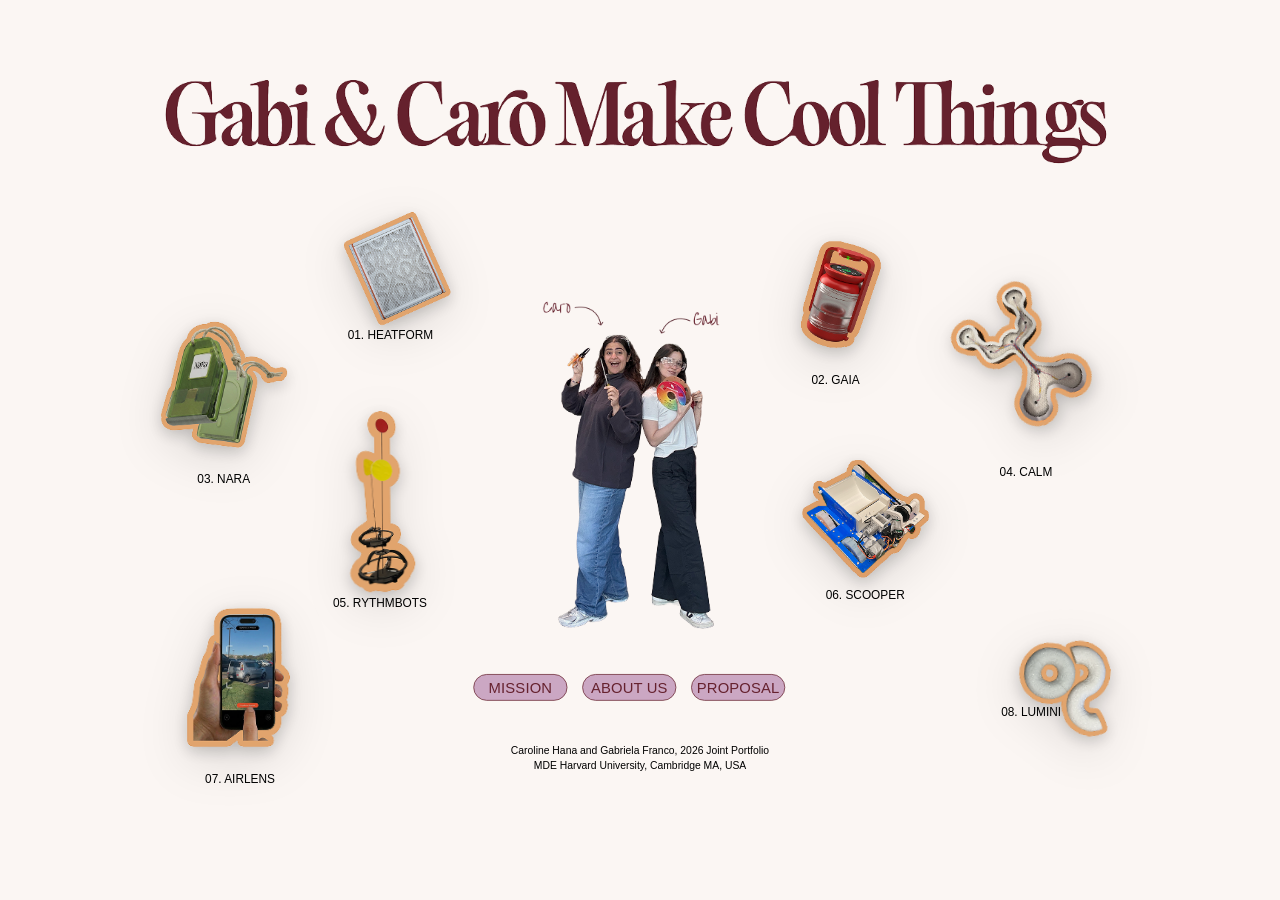
<file: cabi.html>
<!DOCTYPE html>
<html lang="en">
<head>
  <meta charset="UTF-8">
  <meta name="viewport" content="width=device-width, initial-scale=1.0">
  <title>Gabi &amp; Car&#x14d; Make Cool Things</title>
  <link rel="stylesheet" href="cabi.css">
  <link href="https://fonts.googleapis.com/css2?family=Playfair+Display:ital,wght@0,400;0,700;1,400&display=swap" rel="stylesheet">
</head>
<body>
<div id="root">
<div id="scene">

  <!-- ══════════════════════════════════════════════
       MAIN PAGE
       ══════════════════════════════════════════════ -->
  <div class="canvas">

    <img src="assets/Title.png" alt="Gabi &amp; Car&#x14d; Make Cool Things" class="el title-img">
    <img src="assets/cabi_main.png" alt="Gabi and Caro" class="el cabi-main">
    <img src="assets/Caro_NameTag.png" alt="Caro" class="el caro-nametag">
    <img src="assets/Gabi_NameTag.png" alt="Gabi" class="el gabi-nametag">

    <a href="#" class="el img-link img-01" data-project="01"><img src="projects/icons/01.digiprod 3.png"    alt="Heatform"></a>
    <a href="#" class="el img-link img-02" data-project="02"><img src="projects/icons/02.Gaia 2.png"        alt="Gaia"></a>
    <a href="#" class="el img-link img-03" data-project="03"><img src="projects/icons/03.Nara 4.png"        alt="Nara"></a>
    <a href="#" class="el img-link img-04" data-project="04"><img src="projects/icons/04.calm 3.png"        alt="Calm"></a>
    <a href="#" class="el img-link img-05" data-project="05"><img src="projects/icons/05.RythmbBots 2.png"  alt="Rythmbots"></a>
    <a href="#" class="el img-link img-06" data-project="06"><img src="projects/icons/06.scooper 1.png"     alt="Scooper"></a>
    <a href="#" class="el img-link img-07" data-project="07"><img src="projects/icons/07.airlens 1.png"     alt="Airlens"></a>
    <a href="#" class="el img-link img-08" data-project="08"><img src="projects/icons/08.flashlight 1.png"  alt="Lumini"></a>

    <span class="el label lbl-01">01. HEATFORM</span>
    <span class="el label lbl-02">02. GAIA</span>
    <span class="el label lbl-03">03. NARA</span>
    <span class="el label lbl-04">04. CALM</span>
    <span class="el label lbl-05">05. RYTHMBOTS</span>
    <span class="el label lbl-06">06. SCOOPER</span>
    <span class="el label lbl-07">07. AIRLENS</span>
    <span class="el label lbl-08">08. LUMINI</span>

    <!-- Nav buttons -->
    <div class="nav-buttons el">
      <button class="nav-btn" id="btn-mission"><div class="btn-gradient"></div><span>MISSION</span></button>
      <button class="nav-btn" id="btn-about"><div class="btn-gradient"></div><span>ABOUT US</span></button>
      <button class="nav-btn" id="btn-proposal"><div class="btn-gradient"></div><span>PROPOSAL</span></button>
    </div>

    <!-- Footer — landing page only -->
    <p class="main-footer">Caroline Hana and Gabriela Franco, 2026 Joint Portfolio<br>MDE Harvard University, Cambridge MA, USA</p>

  </div><!-- /.canvas -->


  <!-- ══════════════════════════════════════════════
       SECTION PAGE — About Us / Mission / Proposal
       ══════════════════════════════════════════════ -->
  <div id="page-section">

    <!-- Title fades in -->
    <img src="assets/Title.png" alt="Gabi &amp; Car&#x14d; Make Cool Things" class="sec-title">

    <!-- cabi_main slides from canvas-centre (725px) → left (94px) -->
    <img src="assets/cabi_main.png" alt="Gabi and Caro" id="sec-cabi-main">
    <img src="assets/Caro_NameTag.png" alt="Caro" class="sec-nametag caro-tag">
    <img src="assets/Gabi_NameTag.png" alt="Gabi" class="sec-nametag gabi-tag">

    <!-- Section heading -->
    <div id="sec-heading">Our Mission</div>

    <!-- Text column (right side) — scrolls behind glass bar -->
    <div id="sec-text-container">
      <div id="sec-text"></div>
    </div>

    <!-- Gradient fade into glass panel -->
    <div class="text-fade-mask" id="text-fade"></div>

    <!-- Glass panel — nav buttons + back button, centred under text column -->
    <div id="sec-bottom-bar">
      <div class="sec-nav-row">
        <button class="nav-btn" id="sec-btn-mission"><div class="btn-gradient"></div><span>MISSION</span></button>
        <button class="nav-btn" id="sec-btn-about"><div class="btn-gradient"></div><span>ABOUT US</span></button>
        <button class="nav-btn" id="sec-btn-proposal"><div class="btn-gradient"></div><span>PROPOSAL</span></button>
      </div>
      <div id="btn-back">
        <span class="back-arrow">&#x2190;</span>
        <span>BACK TO MAIN PAGE</span>
      </div>
    </div>

  </div><!-- /#page-section -->

</div><!-- /scene -->
</div><!-- /root -->


<!-- ══════════════════════════════════════════════
     PROJECT MODAL — outside #scene so position:fixed
     covers the full viewport correctly
     ══════════════════════════════════════════════ -->
<div class="modal-overlay" id="projectModal">
  <div class="modal-box">

    <button class="modal-close" id="modalClose" aria-label="Close">&#x2715;</button>

    <!-- Peach-tinted inner area holds all project content -->
    <div id="modal-inner">

      <!-- Project number + name — top right -->
      <div class="modal-title-area">
        <div class="modal-num"  id="modalNum">01.</div>
        <div class="modal-name" id="modalName">HEATFORM</div>
      </div>

      <!-- Three-column carousel: prev-stack | featured | next-stack -->
      <div id="carousel-row">
        <div id="card-stack-left"></div>
        <div id="card-featured-slot"></div>
        <div id="card-stack-right"></div>
      </div>

      <!-- Per-photo caption, centred under the featured image -->
      <div id="modal-caption"></div>

      <!-- Subtle dot scroller — position indicator -->
      <div id="carousel-dots"></div>

      <!-- Overall project description — bottom right -->
      <p class="modal-desc" id="modalDesc"></p>

    </div><!-- /#modal-inner -->

  </div>
</div><!-- /.modal-overlay -->


  <script>
  /* ── Viewport scaling ──────────────────────────────── */
  (function () {
    function scaleScene() {
      var scene = document.getElementById('scene');
      var sw = window.innerWidth, sh = window.innerHeight;
      var scale = Math.min(sw / 1728, sh / 1117);
      var ox = (sw - 1728 * scale) / 2;
      var oy = (sh - 1117 * scale) / 2;
      scene.style.transform = 'translate(' + ox + 'px,' + oy + 'px) scale(' + scale + ')';
    }
    window.addEventListener('resize', scaleScene);
    scaleScene();
  }());

  /* ── App ─────────────────────────────────────────── */
  (function () {
    'use strict';

    /* ── Section page content ────────────────────────────── */
    var CONTENT = {
      about: {
        heading: 'Our Story',
        text: 'We are currently pursuing the joint Master in Design Engineering program between the Harvard Graduate School of Design and the Harvard John A. Paulson School of Engineering and Applied Sciences, where we first met and quickly connected through a shared interest in experimental technology, creative hardware, and hands-on making. Our collaboration grew from a mutual curiosity for how electronics, fabrication, and speculative design can expand creative practice and make technology feel more tangible, playful, and human.\n\nComing from distinct but complementary backgrounds, we bring different perspectives into the same creative process. Caro’s expertise in hardware, embedded systems, and interactive prototyping intersects with Gabi’s background in design, linguistics, spatial storytelling, and manufacturing. Together, we combine technical experimentation with design-driven thinking, developing projects that merge robotics, wearables, physical computing, and speculative objects.\n\nOur process is grounded in rapid prototyping, iterative fabrication, and a shared enthusiasm for demystifying hardware. We approach technology not only as a functional tool, but also as a creative medium for storytelling, interaction, and exploration.\n\nOur Mission\n\nWe believe technology should be approachable, expressive, and fun. In a culture increasingly centered around optimization and productivity, we are interested in reclaiming experimentation, play, and creativity as equally valuable ways of engaging with hardware and computational tools. Through speculative objects, wearables, robotics, and DIY electronics, we aim to create projects that invite curiosity rather than intimidation.\n\nAs women working across engineering, design, and fabrication, we are also invested in challenging the misconception that technical rigor and aesthetics exist in opposition. Too often, engineering and creative practice are treated as separate worlds, when in reality the most meaningful work often emerges through their intersection. By openly sharing our process, documentation, and knowledge, we hope to encourage more people, especially women, to explore creative technology for themselves.'
      },
      mission: {
        heading: 'Our Mission',
        text: 'We believe technology should be approachable, expressive, and fun. In a culture increasingly centered around optimization and productivity, we are interested in reclaiming experimentation, play, and creativity as equally valuable ways of engaging with hardware and computational tools. Through speculative objects, wearables, robotics, and DIY electronics, we aim to create projects that invite curiosity rather than intimidation.\n\nAs women working across engineering, design, and fabrication, we are also invested in challenging the misconception that technical rigor and aesthetics exist in opposition. Too often, engineering and creative practice are treated as separate worlds, when in reality the most meaningful work often emerges through their intersection. By openly sharing our process, documentation, and knowledge, we hope to encourage more people, especially women, to explore creative technology for themselves and to see hardware not only as a tool for productivity, but also as a medium for expression, storytelling, and play.'
      },
      proposal: {
        heading: 'Our Proposal',
        text: 'Coming soon — stay tuned for our proposal.'
      }
    };

    /* ── Project data ─────────────────────────────────────── */
    var PROJECTS = [
      {
        key: '01', num: '01.', name: 'HEATFORM',
        photos: ['assets/placeholder.JPG', 'assets/placeholder2.JPG', 'assets/placeholder.JPG', 'assets/placeholder2.JPG', 'assets/placeholder.JPG'],
        desc: 'Placeholder — A project exploring the intersection of heat and form. Details about concept, materials, and process will live here.'
      },
      {
        key: '02', num: '02.', name: 'GAIA',
        photos: ['assets/placeholder.JPG', 'assets/placeholder2.JPG', 'assets/placeholder.JPG', 'assets/placeholder2.JPG', 'assets/placeholder.JPG'],
        desc: 'Placeholder — An investigation into natural systems and ecological design. The full project write-up will appear here.'
      },
      {
        key: '03', num: '03.', name: 'NARA',
        photos: [
          'projects/03-nara/ph.png',
          'projects/03-nara/DSCF0893 1.png',
          'projects/03-nara/DSCF0894 2.png',
          'projects/03-nara/F89D059A-4E1D-47B9-A9F5-F217437AB6A6.MP4',
          'projects/03-nara/Copy of exploded-view.gif',
          'projects/03-nara/Frame.png',
          'projects/03-nara/IMG_1681 2.png'
        ],
        captions: [
          'IMG.1., FORM FACTOR EXPLORATION AND LANGUAGE/IMAGE SELECTION SPREAD',
          'IMG.2., NARA PROTOTYPE 1. E-INK DISPLAY, BUTTONS AND ROTATING SCROLL',
          'IMG.3., NARA PROTOTYPE 1. "BEHIND THE SCENES" ELECTRONICS',
          'VID.1., NARA PCB BOARD TEST. PRESS PLAY',
          'IMG.4., NARA FINAL HARDWARE STACK., EXPLODED VIEW DIAGRAM',
          'IMG.5., NARA PCB INTEGRATED FORM FACTOR EXPLORATION., 3D PRINTED RESIN',
          'IMG.6., NARA CUSTOM DESIGNED PCB'
        ],
        desc: 'A study in human-machine interaction and digital companionship. NARA is a handheld device featuring an e-ink display, custom PCB, and rotating scroll wheel for navigating curated text and image content.'
      },
      {
        key: '04', num: '04.', name: 'CALM',
        photos: ['assets/placeholder.JPG', 'assets/placeholder2.JPG', 'assets/placeholder.JPG', 'assets/placeholder2.JPG', 'assets/placeholder.JPG'],
        desc: 'Placeholder — Designing for stillness and intentional pause in a fast-paced world. Write-up to follow.'
      },
      {
        key: '05', num: '05.', name: 'RYTHMBOTS',
        photos: ['assets/placeholder.JPG', 'assets/placeholder2.JPG', 'assets/placeholder.JPG', 'assets/placeholder2.JPG', 'assets/placeholder.JPG'],
        desc: 'Placeholder — A robotic music-making project exploring rhythm, motion, and sound. Full write-up coming soon.'
      },
      {
        key: '06', num: '06.', name: 'SCOOPER',
        photos: ['assets/placeholder.JPG', 'assets/placeholder2.JPG', 'assets/placeholder.JPG', 'assets/placeholder2.JPG', 'assets/placeholder.JPG'],
        desc: 'Placeholder — A mechanical design project with a focus on precision and playfulness. More to come.'
      },
      {
        key: '07', num: '07.', name: 'AIRLENS',
        photos: ['assets/placeholder.JPG', 'assets/placeholder2.JPG', 'assets/placeholder.JPG', 'assets/placeholder2.JPG', 'assets/placeholder.JPG'],
        desc: 'Placeholder — A wearable optics project blending augmented vision with speculative design. Details ahead.'
      },
      {
        key: '08', num: '08.', name: 'LUMINI',
        photos: ['assets/placeholder.JPG', 'assets/placeholder2.JPG', 'assets/placeholder.JPG', 'assets/placeholder2.JPG', 'assets/placeholder.JPG'],
        desc: 'Placeholder — Exploring soft light and material texture in an everyday object. Full details ahead.'
      }
    ];

    var MAX_STACK_SHOW  = 5;    /* cards visible per side */
    var STACK_OFFSET    = 40;   /* px offset matching Figma fan-deck spacing */
    var currentPhotos   = [];
    var currentCaptions = [];

    /* ── Carousel state ───────────────────────────────────── */
    var featuredIdx     = 0;
    var isAnimating     = false;
    var wheelAccum      = 0;
    var wheelResetTimer = null;

    /* ── Focus-card state ─────────────────────────────────── */
    var focusCardEl   = null;   /* the floating .card-focus element */
    var focusDimmerEl = null;   /* the .card-focus-dimmer element   */
    var collapseCard  = null;   /* collapse function while expanded  */


    /* ── DOM helpers ──────────────────────────────────────── */
    function $id(id) { return document.getElementById(id); }

    /* ── Media type helpers ──────────────────────────────── */
    function isVideo(src) {
      return /\.(mp4|webm|ogg|mov)$/i.test(src);
    }
    function isGif(src) {
      return /\.gif$/i.test(src);
    }

    /* ── Build stack card media element ─────────────────── */
    function makeMediaEl(src, featured) {
      if (isVideo(src)) {
        var vid = document.createElement('video');
        vid.src = src;
        if (featured) {
          vid.controls = true;
        } else {
          vid.muted = true;
          vid.loop  = true;
          vid.setAttribute('playsinline', '');
        }
        vid.style.cssText = 'display:block;width:100%;height:100%;object-fit:cover;';
        return vid;
      } else {
        var img = document.createElement('img');
        img.src = src;
        img.alt = '';
        return img;
      }
    }

    /* ── Build carousel: left-stack | featured | right-stack ── */
    function buildDeck() {
      var n = currentPhotos.length;
      if (n === 0) return;

      /* ── 1. Featured photo (flat, centred) ──────────────── */
      var slot = $id('card-featured-slot');
      slot.innerHTML = '';
      var fc = document.createElement('div');
      var featuredSrc = currentPhotos[featuredIdx];
      fc.className = 'card-featured' + (isGif(featuredSrc) ? ' featured-gif' : '');
      var fMedia = makeMediaEl(featuredSrc, true);
      fc.appendChild(fMedia);
      if (!isVideo(featuredSrc)) {
        fc.addEventListener('click', function (e) {
          e.stopPropagation();
          expandCard(fc, featuredSrc);
        });
      }
      slot.appendChild(fc);

      /* ── 2. Per-photo caption ────────────────────────────── */
      $id('modal-caption').textContent =
        (currentCaptions && currentCaptions[featuredIdx]) || '';

      /* ── 3. Dot scroller ─────────────────────────────────── */
      var dotsEl = $id('carousel-dots');
      dotsEl.innerHTML = '';
      for (var d = 0; d < n; d++) {
        (function (dIdx) {
          var dot = document.createElement('div');
          dot.className = 'carousel-dot' + (dIdx === featuredIdx ? ' active' : '');
          dot.addEventListener('click', function (e) {
            e.stopPropagation();
            if (!isAnimating && !focusCardEl) { featuredIdx = dIdx; buildDeck(); }
          });
          dotsEl.appendChild(dot);
        })(d);
      }

      /* ── 4. Right stack — NEXT photos only (no wrap).
         Front card at left:0, fans right. */
      var rightEl = $id('card-stack-right');
      rightEl.innerHTML = '';
      for (var r = 1; featuredIdx + r < n && (r - 1) < MAX_STACK_SHOW; r++) {
        (function (pIdx, pos) {
          var card = document.createElement('div');
          card.className = 'stack-card';
          card.style.left    = (pos * STACK_OFFSET) + 'px';
          card.style.zIndex  = MAX_STACK_SHOW - pos;
          card.style.opacity = 0.8;
          var media = makeMediaEl(currentPhotos[pIdx], false);
          card.appendChild(media);
          if (isVideo(currentPhotos[pIdx])) {
            var ov = document.createElement('div');
            ov.className = 'stack-video-overlay';
            ov.textContent = '▶';
            card.appendChild(ov);
          }
          card.addEventListener('click', function (e) {
            e.stopPropagation();
            if (!isAnimating && !focusCardEl) { featuredIdx = pIdx; buildDeck(); }
          });
          rightEl.appendChild(card);
        }(featuredIdx + r, r - 1));
      }

      /* ── 5. Left stack — PREVIOUS photos only (no wrap).
         Starts empty at index 0; builds as user scrolls forward.
         Most-recent (pos=0) sits at BACK; older cards layer in front. */
      var leftEl = $id('card-stack-left');
      leftEl.innerHTML = '';
      for (var l = 1; l <= featuredIdx && (l - 1) < MAX_STACK_SHOW; l++) {
        (function (pIdx, pos) {
          var card = document.createElement('div');
          card.className = 'stack-card';
          card.style.right   = (pos * STACK_OFFSET) + 'px';
          card.style.zIndex  = pos + 1;   /* pos=0 → back, pos=4 → front */
          card.style.opacity = 0.8;
          var media = makeMediaEl(currentPhotos[pIdx], false);
          card.appendChild(media);
          if (isVideo(currentPhotos[pIdx])) {
            var ov = document.createElement('div');
            ov.className = 'stack-video-overlay';
            ov.textContent = '▶';
            card.appendChild(ov);
          }
          card.addEventListener('click', function (e) {
            e.stopPropagation();
            if (!isAnimating && !focusCardEl) { featuredIdx = pIdx; buildDeck(); }
          });
          leftEl.appendChild(card);
        }(featuredIdx - l, l - 1));
      }
    }

    /* ── Carousel navigation ──────────────────────────────── */
    function advance() {
      if (isAnimating || focusCardEl) return;
      isAnimating = true;
      featuredIdx = (featuredIdx + 1) % currentPhotos.length;
      buildDeck();
      setTimeout(function () { isAnimating = false; }, 260);
    }
    function retreat() {
      if (isAnimating || focusCardEl) return;
      isAnimating = true;
      featuredIdx = (featuredIdx - 1 + currentPhotos.length) % currentPhotos.length;
      buildDeck();
      setTimeout(function () { isAnimating = false; }, 260);
    }

    /* ── Wheel handler: snap-scroll drives the carousel ────── */
    function handleCarouselWheel(e) {
      e.preventDefault();
      /* prefer horizontal delta, fall back to vertical */
      var delta = Math.abs(e.deltaX) > Math.abs(e.deltaY) ? e.deltaX : e.deltaY;
      wheelAccum += delta;
      /* reset accumulator if the gesture stalls */
      clearTimeout(wheelResetTimer);
      wheelResetTimer = setTimeout(function () { wheelAccum = 0; }, 400);
      /* snap threshold: 40 px — fires once per deliberate flick */
      if (wheelAccum >= 40)  { wheelAccum = 0; advance(); }
      else if (wheelAccum <= -40) { wheelAccum = 0; retreat(); }
    }

    /* ── Update modal text ────────────────────────────────── */
    function setInfo(proj) {
      $id('modalNum').textContent  = proj.num;
      $id('modalName').textContent = proj.name;
      $id('modalDesc').textContent = proj.desc;
    }

    /* ── Expand card to flat centered view ────────────────── */
    /*
     * Strategy: append a fresh .card-focus to <body> (outside all
     * 3D transform contexts) so position:fixed works against the
     * true viewport. Seed it at the card's current bounding rect,
     * then animate to center + flat + large.
     */
    function expandCard(cardEl, imgSrc) {
      if (focusCardEl) return;   /* already expanded */

      var rect  = cardEl.getBoundingClientRect();
      var EASE  = 'cubic-bezier(0.25, 0.46, 0.45, 0.94)';

      /* 1 — dimmer */
      focusDimmerEl = document.createElement('div');
      focusDimmerEl.className = 'card-focus-dimmer';
      document.body.appendChild(focusDimmerEl);
      void focusDimmerEl.offsetHeight;      /* force reflow before class add */
      focusDimmerEl.classList.add('active');

      /* 2 — focus card seeded at card's screen position */
      focusCardEl = document.createElement('div');
      focusCardEl.className = 'card-focus';
      focusCardEl.style.left   = rect.left   + 'px';
      focusCardEl.style.top    = rect.top    + 'px';
      focusCardEl.style.width  = rect.width  + 'px';
      focusCardEl.style.height = rect.height + 'px';

      var mediaEl;
      if (isVideo(imgSrc)) {
        mediaEl = document.createElement('video');
        mediaEl.src = imgSrc;
        mediaEl.controls = true;
        mediaEl.style.cssText = 'display:block;width:100%;height:100%;object-fit:cover;';
      } else {
        mediaEl = document.createElement('img');
        mediaEl.src = imgSrc;
      }
      focusCardEl.appendChild(mediaEl);
      document.body.appendChild(focusCardEl);

      /* 3 — next two frames: paint first, then start transition */
      requestAnimationFrame(function () {
        requestAnimationFrame(function () {
          var vw = window.innerWidth;
          var vh = window.innerHeight;
          var tw = Math.min(vw * 0.82, 900);
          var th = Math.min(vh * 0.82, 660);
          focusCardEl.style.transition = [
            'left 0.44s '          + EASE,
            'top 0.44s '           + EASE,
            'width 0.44s '         + EASE,
            'height 0.44s '        + EASE,
            'border-radius 0.44s ease'
          ].join(', ');
          focusCardEl.style.left         = ((vw - tw) / 2) + 'px';
          focusCardEl.style.top          = ((vh - th) / 2) + 'px';
          focusCardEl.style.width        = tw + 'px';
          focusCardEl.style.height       = th + 'px';
          focusCardEl.style.borderRadius = '22px';
        });
      });

      /* 4 — collapse function: animate back to original rect */
      collapseCard = function () {
        var fc = focusCardEl;
        var fd = focusDimmerEl;
        focusCardEl  = null;
        focusDimmerEl = null;
        collapseCard  = null;

        fc.style.transition = [
          'left 0.32s '          + EASE,
          'top 0.32s '           + EASE,
          'width 0.32s '         + EASE,
          'height 0.32s '        + EASE,
          'border-radius 0.32s ease'
        ].join(', ');
        fc.style.left         = rect.left   + 'px';
        fc.style.top          = rect.top    + 'px';
        fc.style.width        = rect.width  + 'px';
        fc.style.height       = rect.height + 'px';
        fc.style.borderRadius = '12px';
        fd.classList.remove('active');

        setTimeout(function () {
          if (fc.parentNode) fc.parentNode.removeChild(fc);
          if (fd.parentNode) fd.parentNode.removeChild(fd);
        }, 360);
      };

      focusCardEl.addEventListener('click',   collapseCard);
      focusDimmerEl.addEventListener('click', collapseCard);
    }

    /* ── Open modal ───────────────────────────────────────── */
    function openModal(key) {
      var proj = PROJECTS.find(function (p) { return p.key === key; });
      if (!proj) return;
      currentPhotos   = proj.photos;
      currentCaptions = proj.captions || [];
      featuredIdx     = 0;
      isAnimating     = false;
      wheelAccum      = 0;
      buildDeck();
      setInfo(proj);
      $id('projectModal').classList.add('active');
    }

    /* ── Close modal ──────────────────────────────────────── */
    function closeModal() {
      if (collapseCard) collapseCard();   /* tear down any open focus card */
      isAnimating = false;
      wheelAccum  = 0;
      $id('projectModal').classList.remove('active');
    }

    /* ── Section page functions ───────────────────────────── */
    function goToSection(key) {
      var data = CONTENT[key];
      $id('sec-heading').textContent       = data.heading;
      $id('sec-text').textContent          = data.text;
      $id('sec-text-container').scrollTop  = 0;
      $id('text-fade').style.opacity       = '1';

      ['btn', 'sec-btn'].forEach(function (prefix) {
        ['about', 'mission', 'proposal'].forEach(function (k) {
          var btn = $id(prefix + '-' + k);
          if (btn) btn.classList.toggle('active', k === key);
        });
      });

      $id('page-section').classList.add('active');
    }

    function backToProjects() {
      document.querySelectorAll('.nav-btn').forEach(function (b) {
        b.classList.remove('active');
      });
      $id('page-section').classList.remove('active');
    }

    /* ── Wire up events ───────────────────────────────────── */
    document.addEventListener('DOMContentLoaded', function () {

      /* project thumbnails on main canvas */
      document.querySelectorAll('.img-link[data-project]').forEach(function (link) {
        link.addEventListener('click', function (e) {
          e.preventDefault();
          openModal(link.dataset.project);
        });
      });

      /* close button */
      $id('modalClose').addEventListener('click', closeModal);

      /* click on dark overlay → close modal */
      $id('projectModal').addEventListener('click', function (e) {
        if (e.target === $id('projectModal')) closeModal();
      });

      /* nav buttons — canvas bar + section bar */
      ['about', 'mission', 'proposal'].forEach(function (key) {
        var btn    = $id('btn-' + key);
        var secBtn = $id('sec-btn-' + key);
        if (btn)    btn.addEventListener('click',    function () { goToSection(key); });
        if (secBtn) secBtn.addEventListener('click', function () { goToSection(key); });
      });

      /* back button */
      $id('btn-back').addEventListener('click', backToProjects);

      /* scroll → update bottom fade mask */
      $id('sec-text-container').addEventListener('scroll', function () {
        var c = $id('sec-text-container');
        var atBottom = c.scrollTop + c.clientHeight >= c.scrollHeight - 10;
        $id('text-fade').style.opacity = atBottom ? '0' : '1';
      });

      /* Escape: collapse focus card → close modal → close section */
      document.addEventListener('keydown', function (e) {
        if (e.key !== 'Escape') return;
        if (collapseCard) {
          collapseCard();
        } else if ($id('projectModal').classList.contains('active')) {
          closeModal();
        } else {
          backToProjects();
        }
      });

      /* Wheel on modal → drive carousel (left/right scroll) */
      $id('projectModal').addEventListener('wheel', handleCarouselWheel, { passive: false });
    });

  }());
  </script>

</body>
</html>
</file>
<file: cabi.css>
/* ═══════════════════════════════════════════════════════
   Gabi & Carō — Projects Portfolio
   Design canvas: 1728 × 1117 px
   scaleScene() in JS scales to fit any viewport.
   ═══════════════════════════════════════════════════════ */

:root {
  --burgundy: #66222F;
  --mauve:    #CBA7C3;
  --peach:    #E1A46D;
  --cream:    #FBF6F3;
  --w: 1728px;
  --h: 1117px;
}

*, *::before, *::after { margin:0; padding:0; box-sizing:border-box; }

html, body {
  width:100%; height:100%;
  overflow:hidden;
  background:var(--cream);
  font-family:'Helvetica Neue',Helvetica,Arial,sans-serif;
}

/* ────────────────────────────────────────────────────────
   VIEWPORT SCALE WRAPPER
   scaleScene() sets transform: translate(ox,oy) scale(s)
   on #scene so the 1728×1117 canvas always fits in view.
   ──────────────────────────────────────────────────────── */

#root {
  position:fixed;
  top:0; left:0;
  width:100%; height:100%;
  overflow:hidden;
}

#scene {
  position:absolute;
  width:var(--w); height:var(--h);
  background:var(--cream);
  transform-origin:top left;
  overflow:hidden;
}

/* ────────────────────────────────────────────────────────
   MAIN CANVAS
   ──────────────────────────────────────────────────────── */

.canvas {
  position:absolute;
  inset:0;
  width:var(--w); height:var(--h);
}

.el { position:absolute; }

/* Title: 1297×139 px  left:215  top:46 */
.title-img {
  width:1297px; height:auto;
  left:215px; top:46px;
  mix-blend-mode:multiply;
}

/* Central photo: 279×476 px  left:725  top:366 */
.cabi-main {
  width:279px; height:auto;
  left:725px; top:366px;
  mix-blend-mode:multiply;
}

/* Name tags */
.caro-nametag { width:84px;  height:auto; left:733px; top:345px; mix-blend-mode:multiply; }
.gabi-nametag { width:82px;  height:auto; left:889px; top:362px; mix-blend-mode:multiply; }

/* ── Project image links ──────────────────────────── */

.img-link { display:block; cursor:pointer; }
.img-link img {
  display:block; width:100%; height:100%;
  object-fit:contain;
  mix-blend-mode:multiply;      /* removes white bg on cream canvas */
  /* two-layer shadow: close crisp layer + wide soft layer = elevation feel */
  filter:
    drop-shadow(0  6px  10px rgba(0,0,0,0.18))
    drop-shadow(0 16px  32px rgba(0,0,0,0.12));
  transition:transform 0.2s ease;
}
.img-link:hover img { transform:scale(1.1); }

/* Positions mirror the Click_Projects Menu reference exactly */

/* 01 HEATFORM  116×125 px  left:469  top:258  rot:-20.53° */
.img-01 { width:196px; height:205px; left:439px;  top:210px; transform:rotate(0); }
/* 02 GAIA      154×193 px  left:1051 top:252 */
.img-02 { width:154px; height:193px; left:1051px; top:252px; }
/* 03 NARA      217×218 px  left:194  top:359  rot:16.53° */
.img-03 { width:217px; height:218px; left:194px;  top:359px; transform:rotate(0); }
/* 04 CALM      245×273 px  left:1263 top:295  rot:-24.04° */
.img-04 { width:245px; height:273px; left:1263px; top:295px; transform:rotate(-24.04deg); }
/* 05 RYTHMBOTS  80×236 px  left:473  top:510  rot:-0.47° */
.img-05 { width:150px;  height:306px; left:433px;  top:475px; transform:rotate(-0.47deg); }
/* 06 SCOOPER   189×175 px  left:1074 top:559 */
.img-06 { width:189px; height:175px; left:1074px; top:559px; }
/* 07 AIRLENS   235×248 px  left:207  top:735  rot:-16.8° */
.img-07 { width:235px; height:248px; left:207px;  top:735px; transform:rotate(0); }
/* 08 LUMINI    239×240 px  left:1273 top:753  rot:35.29° */
.img-08 { width:239px; height:240px; left:1333px; top:753px; transform:rotate(5.29deg); }

/* ── Floating animation ───────────────────────────
   Uses the standalone `translate` CSS property so it
   composes with each image's `transform:rotate()` —
   no rotation is lost. Staggered durations + negative
   delays so every image bobs at its own pace.
   ─────────────────────────────────────────────────── */
@keyframes float-img {
  0%, 100% { translate: 0    0px; }
  50%       { translate: 0 -10px; }
}

.img-01 { animation: float-img 3.4s ease-in-out infinite  0.0s; }
.img-02 { animation: float-img 3.8s ease-in-out infinite -0.7s; }
.img-03 { animation: float-img 3.2s ease-in-out infinite -1.5s; }
.img-04 { animation: float-img 4.0s ease-in-out infinite -0.3s; }
.img-05 { animation: float-img 3.6s ease-in-out infinite -2.0s; }
.img-06 { animation: float-img 3.4s ease-in-out infinite -1.2s; }
.img-07 { animation: float-img 3.8s ease-in-out infinite -2.5s; }
.img-08 { animation: float-img 3.2s ease-in-out infinite -0.8s; }

/* ── Labels ──────────────────────────────────────── */

.label {
  font-family:'Helvetica Neue',Helvetica,Arial,sans-serif;
  font-weight:200; font-size:16px;
  line-height:1; text-align:center;
  color:#000; white-space:nowrap;
  transform:translateX(-50%);   /* left value = horizontal centre of label */
  pointer-events:none;
}

/* Label centres aligned to match reference layout */
.lbl-01 { left:527px;  top:395px; }   /* below HEATFORM   */
.lbl-02 { left:1128px; top:457px; }   /* below GAIA       */
.lbl-03 { left:302px;  top:590px; }   /* below NARA       */
.lbl-04 { left:1385px; top:580px; }   /* below CALM       */
.lbl-05 { left:513px;  top:758px; }   /* below RYTHMBOTS  */
.lbl-06 { left:1168px; top:746px; }   /* below SCOOPER    */
.lbl-07 { left:324px;  top:995px; }   /* below AIRLENS    */
.lbl-08 { left:1392px; top:905px; }   /* below LUMINI     */

/* ── Landing-page footer (main page only) ─────────── */

.main-footer {
  position:absolute;
  left:50%; transform:translateX(-50%);
  top:955px;
  font-size:14px; font-weight:100;
  text-align:center; color:#000;
  white-space:nowrap; line-height:1.4;
}

/* ────────────────────────────────────────────────────────
   NAV BUTTONS  (shared rules; position set per context)
   ──────────────────────────────────────────────────────── */

/* Main canvas row — bottom-centre */
.nav-buttons {
  left:639px; top:861px;
  display:flex; gap:20px;
  z-index:30;
}

.nav-btn {
  position:relative;
  width:127px; height:36px;
  border:0.5px solid var(--burgundy);
  border-radius:18px;
  background:var(--mauve);
  overflow:hidden; cursor:pointer;
  display:flex; align-items:center; justify-content:center;
  padding:0; font:inherit; outline:none;
  transition:background 0.4s ease;
}
.nav-btn .btn-gradient {
  position:absolute; inset:0;
  background:linear-gradient(90deg,var(--mauve),var(--peach));
  opacity:0; filter:blur(3px);
  transition:opacity 0.4s ease;
  pointer-events:none;
}
.nav-btn:hover .btn-gradient { opacity:1; }
.nav-btn.active               { background:var(--peach); }
.nav-btn.active .btn-gradient { opacity:0; }

.nav-btn span {
  position:relative; z-index:1;
  font-family:'Helvetica Neue',Helvetica,Arial,sans-serif;
  font-size:20px; font-weight:400;
  color:var(--burgundy); letter-spacing:0.01em;
  white-space:nowrap;
}

/* ────────────────────────────────────────────────────────
   SECTION PAGE  (About / Mission / Proposal)
   position:absolute inside #scene → scales with it.
   ──────────────────────────────────────────────────────── */

#page-section {
  position:absolute;
  inset:0;
  background:var(--cream);
  opacity:0; pointer-events:none;
  transition:opacity 0.3s ease;
  z-index:1000;
}
#page-section.active { opacity:1; pointer-events:all; }

/* Title — fades in */
.sec-title {
  position:absolute;
  width:1297px; height:auto;
  left:215px; top:46px;
  mix-blend-mode:multiply;
  pointer-events:none;
  opacity:0; transform:translateY(6px);
  transition:opacity 0.5s ease 0.1s, transform 0.5s ease 0.1s;
}
#page-section.active .sec-title { opacity:1; transform:translateY(0); }

/* cabi_main — slides from canvas centre (725 px) → section left (94 px) */
#sec-cabi-main {
  position:absolute;
  left:725px; top:366px;
  width:279px; height:auto;
  mix-blend-mode:multiply;
  transition:left 0.72s cubic-bezier(0.4,0,0.2,1) 0.12s;
}
#page-section.active #sec-cabi-main { left:94px; }

/* Name tags — slide in sync with cabi_main */
.sec-nametag {
  position:absolute;
  mix-blend-mode:multiply; height:auto;
  transition:left 0.72s cubic-bezier(0.4,0,0.2,1) 0.12s;
}
.caro-tag { width:84px; left:733px; top:345px; }
.gabi-tag { width:82px; left:889px; top:362px; }
#page-section.active .caro-tag { left:102px; }
#page-section.active .gabi-tag { left:258px; }

/* Heading — fades + rises in */
#sec-heading {
  position:absolute;
  left:499px; top:328px;
  width:1013px;
  font-family:'Playfair Display',Georgia,serif;
  font-size:48px; font-weight:400;
  color:var(--mauve); line-height:1.2;
  opacity:0; transform:translateY(8px);
  transition:opacity 0.5s ease 0.22s, transform 0.5s ease 0.22s;
}
#page-section.active #sec-heading { opacity:1; transform:translateY(0); }

/* Scrollable text column */
#sec-text-container {
  position:absolute;
  left:499px; top:403px;
  width:1013px;
  height:620px;          /* extends slightly into glass panel so text scrolls behind it */
  overflow-y:auto; overflow-x:hidden;
  scrollbar-width:none;
  opacity:0; transform:translateY(8px);
  transition:opacity 0.5s ease 0.28s, transform 0.5s ease 0.28s;
}
#sec-text-container::-webkit-scrollbar { display:none; }
#page-section.active #sec-text-container { opacity:1; transform:translateY(0); }

#sec-text {
  font-family:'Helvetica Neue',Helvetica,Arial,sans-serif;
  font-size:18px; font-weight:300;
  line-height:35px; letter-spacing:0.36px;
  text-transform:uppercase; color:#000;
  white-space:pre-wrap;
  padding-bottom:100px;  /* last lines scrollable above glass panel */
}

/*  */

/* ── Glass panel — floating card below text, centred to text column ── */

#sec-bottom-bar {
  position:absolute;
  left:499px;
  width:1013px;
  bottom:50px;
  height:168px;
  background:linear-gradient(to bottom,
    rgba(251,246,243,0)    0%,
    rgba(251,246,243,0.65) 50%,
    rgba(251,246,243,1)    100%);
  backdrop-filter:blur(3px);
  -webkit-backdrop-filter:blur(3px);
  display:flex; flex-direction:row;
  align-items:center; justify-content:center;
  border-radius: 10px;
  gap:20px;
  z-index:20;
  opacity:0;
  transition:opacity 0.3s;
}
#page-section.active #sec-bottom-bar { opacity:1; }

/* Nav buttons group */
.sec-nav-row {
  display:flex; align-items:center; gap:20px;
}

/* Back button — same height as nav buttons, width fits its text */
#btn-back {
  height:36px;
  padding:0 18px;
  border:0.5px solid var(--burgundy);
  border-radius:18px;
  background:transparent;
  overflow:hidden; cursor:pointer;
  display:flex; align-items:center; justify-content:center;
  gap:8px;
  transition:background 0.3s;
  white-space:nowrap;
}
#btn-back:hover { background:rgba(203,167,195,0.18); }
#btn-back .back-arrow { font-size:16px; color:var(--burgundy); }
#btn-back > span:last-child {
  font-family:'Helvetica Neue',Helvetica,Arial,sans-serif;
  font-size:17px; font-weight:400; color:#000;
}


/* ═══════════════════════════════════════════════════════════
   PROJECT MODAL
   Modal lives OUTSIDE #scene so position:fixed covers
   the full viewport correctly.
   ═══════════════════════════════════════════════════════════ */

.modal-overlay {
  position:fixed; inset:0;
  background:rgba(251,246,243,0.30);
  backdrop-filter:blur(10px);
  -webkit-backdrop-filter:blur(10px);
  display:flex; align-items:center; justify-content:center;
  z-index:9999;
  opacity:0; pointer-events:none;
  transition:opacity 0.35s ease;
}
.modal-overlay.active { opacity:1; pointer-events:all; }

.modal-box {
  position:relative;
  width:min(94vw,1320px);
  height:min(92vh,860px);
  background:rgba(251,246,243,0.80);
  backdrop-filter:blur(24px) saturate(1.3);
  -webkit-backdrop-filter:blur(24px) saturate(1.3);
  border:0.5px solid rgba(102,34,47,0.10);
  border-radius:24px;
  overflow:hidden;
}

/* ── Peach-tinted inner area ── */
#modal-inner {
  position:absolute;
  inset:0;
  border-radius:24px;
  background:rgba(225,164,109,0.13);
  display:flex;
  flex-direction:column;
  align-items:center;
  /* push carousel below single-line title (26px + ~38px) + desc (~64px) */
  justify-content:flex-start;
  padding-top:250px;
  gap:10px;
  overflow:visible;
}

/* ── Project title — num + name on one line ── */
.modal-title-area {
  position:absolute;
  top:26px; left:72px;
  display:flex;
  align-items:baseline;
  gap:10px;
  z-index:2;
  pointer-events:none;
}
.modal-num {
  font-family:'Helvetica Neue',Helvetica,Arial,sans-serif;
  font-weight:200;
  font-size:clamp(26px,1.8vw,36px);
  color:rgba(102,34,47,0.55);
  line-height:1; letter-spacing:-0.01em;
}
.modal-name {
  font-family:'Helvetica Neue',Helvetica,Arial,sans-serif;
  font-weight:600;
  font-size:clamp(26px,1.8vw,36px);
  color:var(--burgundy); letter-spacing:0.07em;
  line-height:1;
}

.modal-close {
  position:absolute; top:22px; right:26px;
  background:none; border:none;
  color:rgba(0,0,0,0.30);
  font-size:20px; line-height:1;
  cursor:pointer; padding:0; z-index:100;
  transition:color 0.2s ease;
}
.modal-close:hover { color:rgba(0,0,0,0.75); }

/* ──────────────────────────────────────────────────────────
   THREE-COLUMN CAROUSEL
   left-stack  |  featured  |  right-stack
   ────────────────────────────────────────────────────────── */

#carousel-row {
  display:flex;
  align-items:flex-start;   /* top-edges aligned — mirrors Figma layout */
  gap:40px;
  overflow:visible;
  position:relative;
  z-index:5;
}

/* ── Side stack containers ──
   232px card + 4 × 40px offsets = 392px; overflow:visible so
   the fanned deck can bleed outward without clipping. */
#card-stack-left,
#card-stack-right {
  position:relative;
  width:392px;
  height:490px;
  flex-shrink:0;
  overflow:visible;
}

/* ── Featured card slot — auto-sizes to the image inside ── */
#card-featured-slot {
  flex-shrink:0;
  display:flex;
  align-items:flex-start;
  justify-content:center;
  z-index:10;
}

/* ── Stack cards — SAME matrix on both left and right stacks.
   matrix(0.91, 0.41, 0, 1, 0, 0): compresses x slightly and
   shears y, making every card lean the same direction.
   Opacity set inline by JS: front ~0.45 → back ~0.15.
   ─────────────────────────────────────────────────────────── */
.stack-card {
  position:absolute;
  top:0;
  width:232px;
  height:393px;
  border-radius:14px;
  overflow:hidden;
  background:#1a1a1a;
  cursor:pointer;
  transform:matrix(0.91,0.41,0,1,0,0);
  transition:opacity 0.22s ease;
  box-shadow:
    0  4px 12px rgba(0,0,0,0.18),
    0 12px 28px rgba(0,0,0,0.12);
}
.stack-card img,
.stack-card video {
  display:block; width:100%; height:100%;
  object-fit:cover;
}
.stack-card:hover { opacity:0.9 !important; }

/* both sides use identical matrix — comment kept for clarity */
/* .stack-card-left / .stack-card-right inherit from .stack-card */

/* Video ▶ overlay on stack cards */
.stack-video-overlay {
  position:absolute;
  inset:0;
  display:flex;
  align-items:center;
  justify-content:center;
  font-size:26px;
  color:rgba(255,255,255,0.80);
  pointer-events:none;
  text-shadow:0 2px 8px rgba(0,0,0,0.5);
}

/* ── Featured card — natural aspect ratio, never cropped.
   max-height/max-width constrain; width/height:auto preserves ratio.
   ─────────────────────────────────────────────────────────────────── */
.card-featured {
  border-radius:14px;
  overflow:hidden;
  cursor:pointer;
  line-height:0;
  box-shadow:
    0 12px 32px rgba(0,0,0,0.24),
    0 32px 64px rgba(0,0,0,0.16);
  animation:featuredIn 0.28s cubic-bezier(0.25,0.46,0.45,0.94) both;
}
.card-featured img,
.card-featured video {
  display:block;
  max-height:490px;
  max-width:400px;
  width:auto;
  height:auto;
}

/* ── GIF override: fixed frame crops left/right excess width,
   object-fit:cover keeps the centre of the animation in view. ── */
.card-featured.featured-gif {
  width:340px;
  height:440px;
}
.card-featured.featured-gif img {
  width:100%;
  height:100%;
  max-width:unset;
  max-height:unset;
  object-fit:cover;
  object-position:center center;
}

@keyframes featuredIn {
  from { opacity:0; transform:scale(0.93); }
  to   { opacity:1; transform:scale(1); }
}

/* ── Dot scroller — subtle position indicator ── */
#carousel-dots {
  display:flex;
  gap:7px;
  align-items:center;
  justify-content:center;
  z-index:2;
  margin-top:2px;
}
.carousel-dot {
  width:5px;
  height:5px;
  border-radius:50%;
  background:rgba(102,34,47,0.18);
  cursor:pointer;
  transition:background 0.25s ease, transform 0.25s ease;
  flex-shrink:0;
}
.carousel-dot.active {
  background:rgba(102,34,47,0.55);
  transform:scale(1.5);
}
.carousel-dot:hover:not(.active) {
  background:rgba(102,34,47,0.35);
}

/* ── Per-photo caption ── */
#modal-caption {
  font-family:'Helvetica Neue',Helvetica,Arial,sans-serif;
  font-size:12px;
  font-weight:400;
  letter-spacing:0.07em;
  text-transform:uppercase;
  color:rgba(0,0,0,0.50);
  text-align:center;
  width:800px;
  min-height:20px;
  line-height:20px;
  white-space:nowrap;
  overflow:hidden;
  text-overflow:ellipsis;
  z-index:2;
}

/* ── Project description — directly below the one-line title ── */
.modal-desc {
  position:absolute;
  top:82px; left:75px;
  width:800px;
  font-family:'Helvetica Neue',Helvetica,Arial,sans-serif;
  font-weight:300;
  font-size:clamp(15px,0.85vw,18px);
  line-height:1.65;
  color:rgba(0,0,0,0.52);
  text-align:left;
  z-index:2;
  /* hard cap at 3 lines */
  display:-webkit-box;
  -webkit-line-clamp:3;
  line-clamp:3;
  -webkit-box-orient:vertical;
  overflow:hidden;
}


/* ═══════════════════════════════════════════════════════════
   FOCUS CARD  —  expanded single-card view
   Appended to <body> by JS; lives outside all 3D contexts
   so position:fixed works relative to the true viewport.
   ═══════════════════════════════════════════════════════════ */

.card-focus {
  position:fixed; z-index:10001;
  background:#FBF6F3; border-radius:14px;
  overflow:hidden; cursor:pointer;
  box-shadow:
    0  30px  80px rgba(0,0,0,0.72),
    0  60px 160px rgba(0,0,0,0.48);
}
.card-focus img { display:block; width:100%; height:100%; object-fit:cover; }

.card-focus-dimmer {
  position:fixed; inset:0;
  background:rgba(0,0,0,0.62);
  z-index:10000; opacity:0; cursor:pointer;
  transition:opacity 0.35s ease;
}
.card-focus-dimmer.active { opacity:1; }
</file>
